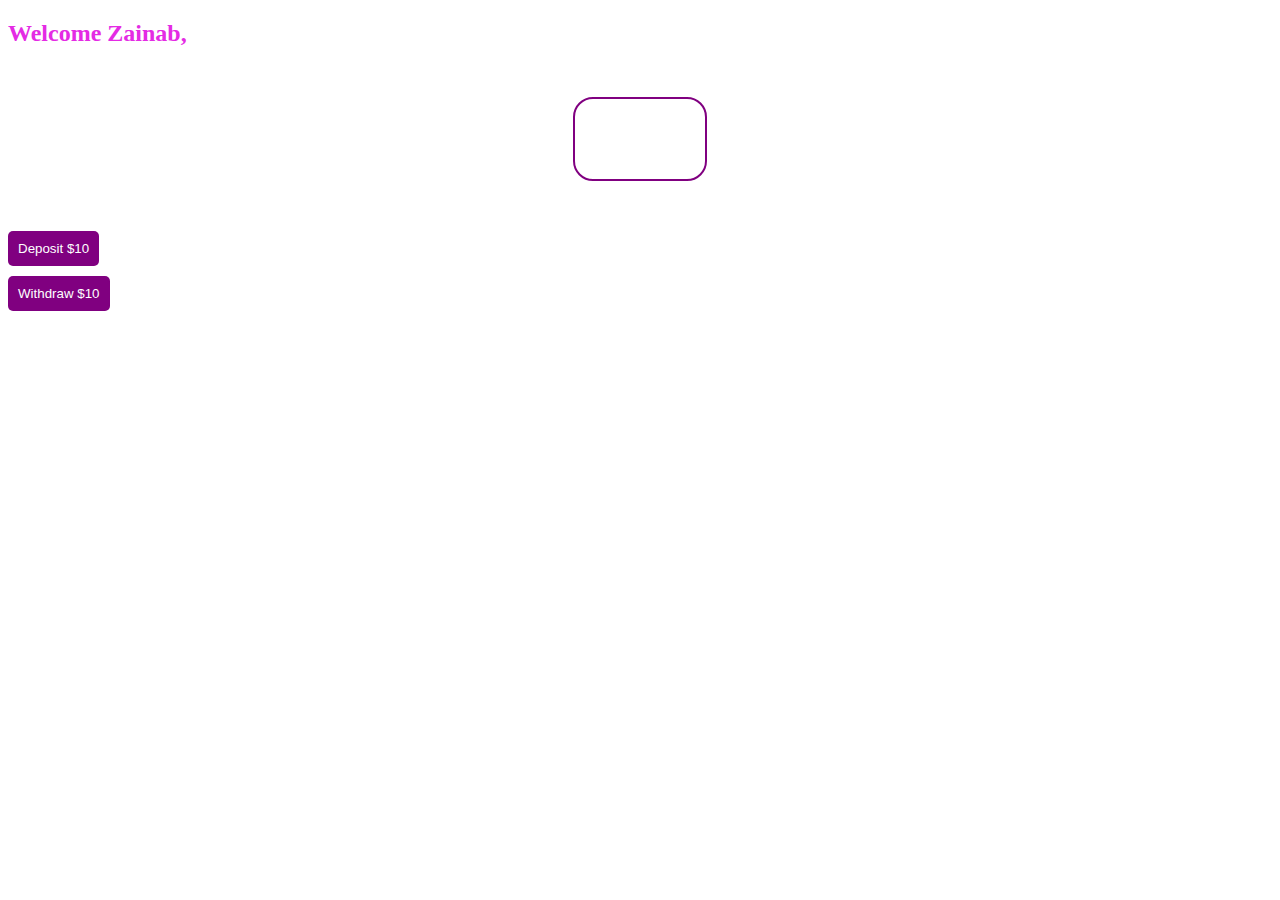
<file: index.html>
<!DOCTYPE html>
<html lang="en">
<head>
    <meta charset="UTF-8">
    <meta http-equiv="X-UA-Compatible" content="IE=edge">
    <meta name="viewport" content="width=device-width, initial-scale=1.0">
    <title>For Loop Example</title>
    <style>

        #box{
            width: 100px;
            height: 50px;
            padding: 15px;
            border: 2px solid purple;
            margin: 50px auto;
            border-radius: 20px;
        }

        #alert{
            width: 100%;
            height: 30px;
            background: #37bf;
            color: #fff;
            position: absolute;
            top: 0;
            left: 0;
            display: none;
            text-align: center;
            padding: 5px;
        }

        button{
            color: #fff;
            background: purple;
            padding: 10px;
            outline: none;
            border: none;
            border-radius: 5px;
            margin-bottom: 10px;
        }

        h2{
            color: rgb(228, 43, 228);
        }
    </style>
</head>
<body>
    <h2>Welcome Zainab,</h2>

    <div id="alert"></div>
    <div id="box"></div>

    <button onclick=deposit()>Deposit $10</button>
    <br>
    <button onclick=withdraw()>Withdraw $10</button>

    <script>
        var balance = 0;
        var alert = document.getElementById('alert');
        var box = document.getElementById('box');
        function deposit () {
            var transaction = {
                type: 'deposit',
                payload: 10
            }

            balance += 10
            box.innerHTML = '$' + balance
            console.log(transaction)

            alert.innerHTML = 'Awesome, you have just deposited $10'
            alert.style.backgroundColor = "#37bf21"
            alert.style.display = 'block'

            setTimeout(() => {alert.style.display = "none"}
            ,1000)
            
        }

        function withdraw() {
            var transaction = {
                type: 'withdrawal',
                payload: -10
            }

            balance -= 10
            box.innerHTML = '$' + balance
            console.log(transaction)

            alert.innerHTML = 'Awesome, you have just withdrawn $10'
            alert.style.backgroundColor = "red"
            alert.style.display = 'block'

            setTimeout(() => {alert.style.display = "none"}
            ,1000)
            
        }

    </script>
</body>
</html>
</file>
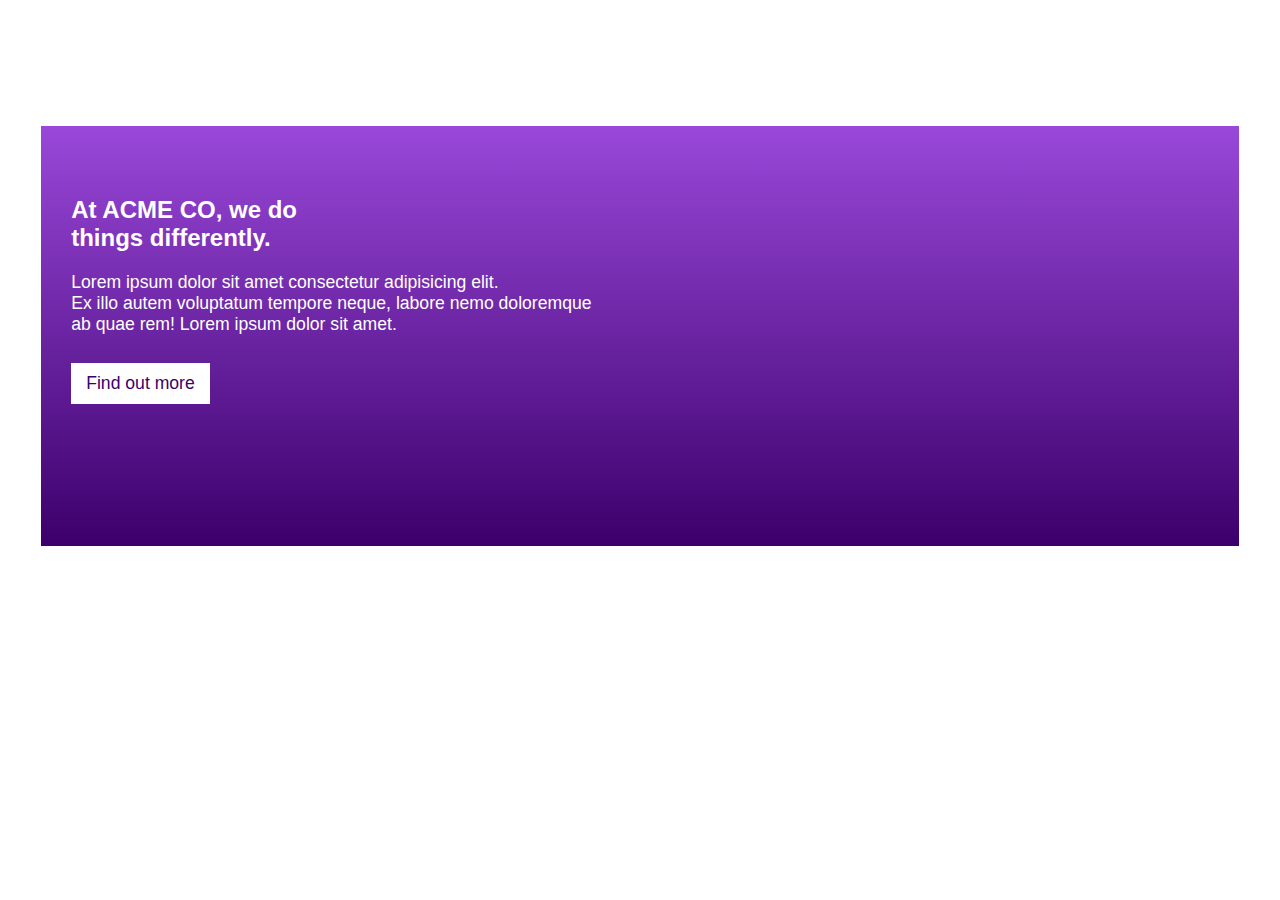
<file: acme.html>
<!DOCTYPE html>
<html lang="en">
<head>
    <meta charset="UTF-8">
    <meta http-equiv="X-UA-Compatible" content="IE=edge" shrink-to-fit="no">
    <meta name="viewport" content="width=device-width, initial-scale=1.0">
    <title>ACME</title>
    <style>
        div{
            font-family: sans-serif;
            width: 90%;
            height: 40vh;
            margin: 10% auto;
            padding: 50px 30px 10px 30px;
            background: linear-gradient( to top, #3c006b, #9948d9);
            color: white;
        }

        h1{
            font-size: 2rem;
            font-weight: 700;
            line-height: 1.1;
        }

        p{
            font-size: 1.1rem;
            font-weight: 500;
        }

        button{
            color: #3c006b;
            font-weight: 500;
            font-size: 1.1rem;
            background-color:white;
            padding: 10px 15px;
            margin-top: 10px;
            outline: none;
            border: none;
        }

        button:focus{
            outline: auto;
        }

    </style>
</head>
<body>
    <div class="box">
        <h2>At ACME CO, we do <br> things differently.</h2>
        <p>Lorem ipsum dolor sit amet consectetur adipisicing elit. <br>
        Ex illo autem voluptatum tempore neque, labore nemo doloremque  <br>
        ab quae rem! Lorem ipsum dolor sit amet.</p>
        <button>Find out more</button>
    </div>
</body>
</html>
</file>
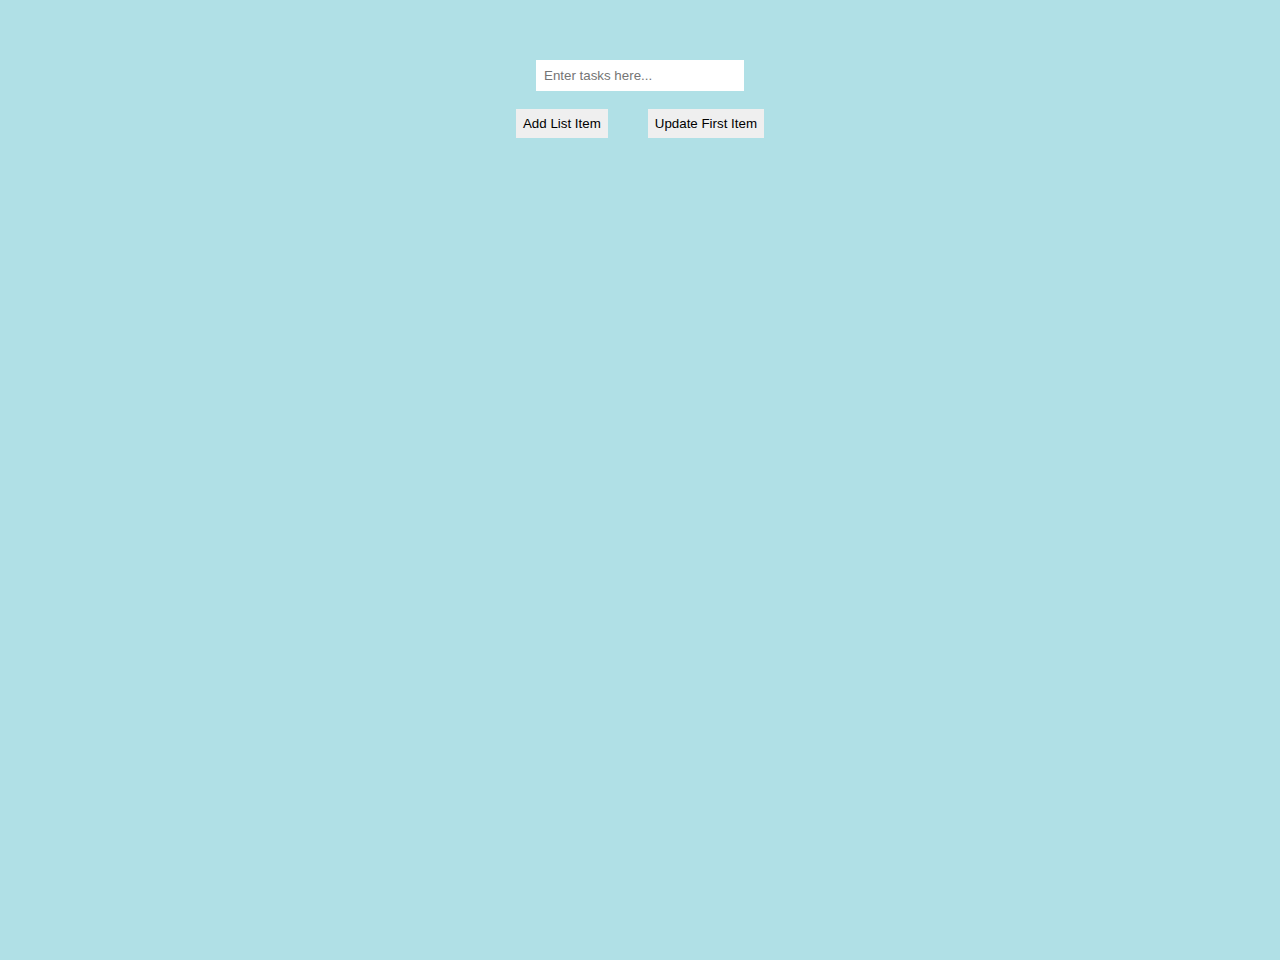
<file: Ajax_example.html>
<!DOCTYPE html>
<html lang="en">
<head>
    <meta charset="UTF-8">
    <meta http-equiv="X-UA-Compatible" content="IE=edge">
    <meta name="viewport" content="width=device-width, initial-scale=1.0">
    <title>example</title>
    <style>
        body{
            width: 100%;
            height: 100vh;
            margin: 0;
            padding-top: 60px;
            text-align: center;
            background-color: powderblue;
        }

        div.container{
            width: 50%;
            margin: auto;
            display: flex;
            flex-direction: column;
            justify-content: space-between;
            align-items: center;
        }

        input{
            width: 30%;
            padding: 8px;
            outline: none;
            border: none;
        }

        div.buttons{
            width: 45%;
            display: flex;
            justify-content: space-around;
            align-items: center;
        }
            
        button{
            padding: 7px;
            border: none;
            outline: none;
        }

        ul{
            width: 50%;
            padding: 15px;
            display: flex;
            flex-direction: column;
            justify-content: space-between;
            align-items: center;
            list-style: none;
        }

        li{
            background-color: #fff;
            width: 90%;
            padding: 7px;
            border-radius: 5px;
            margin-bottom: 5px;
        }

        @media (max-width: 1024px) {
            div.container{
                width: 90%;
            }

            input, div.buttons, ul{
                width: 80%;
            }

            div.buttons{
                flex-direction:column;
                justify-content: space-between;
            }

            button{
                width: 60%;
                margin-bottom: 5px;
            }
        }
    </style>
</head>
<body>
    <div class="container">
        <input id="todo-input" type="text" autofocus required placeholder="Enter tasks here...">
        <br>
        <div class="buttons">
            <button id="add-item">Add List Item</button>
            <button id="update-item">Update First Item</button>
        </div>
        <ul id="todo-list">

        </ul>
    </div>
    <script>
        var list = document.getElementById('todo-list');
        var input = document.getElementById('todo-input');
        var add = document.getElementById('add-item');
        var update = document.getElementById('update-item')

        var currentInputValue = '';
        input.addEventListener('input', function(e) {
            currentInputValue = e.target.value;
        }); 

        input.addEventListener('keyup', function(e) {
            if (e.keyCode === 13){
                addListItem();

                input.value = " ";
            }
        });

        // function createNewNode() {
        //     var newListElement = document.createElement('li');
        //     var textNode = document.createTextNode(currentInputValue);
        //     newListElement.appendChild(textNode);
        //     newListElement.id = "item" + (list.childElementCount + 1);

        //     return newListElement;
        // }

        

        // add.addEventListener('click', addListItem);
        add.addEventListener('click', createTODOItemAtBE);

        function addListItem() {
            if (currentInputValue !== undefined && currentInputValue !== null && currentInputValue !== '' ){
                var newListElement = createNewNode();

                list.appendChild(newListElement);
                console.log(list.childElementCount);

                input.value = " ";
            }
        }

        update.addEventListener('click', function() {
            var firstElement = list.firstElementChild;
            var newListElement = createNewNode();

            list.replaceChild(newListElement, firstElement);

            input.value = " ";
        })

        function createNewNodeDynamically(id, title) {
            var newListElement = document.createElement('li');
            var textNode = document.createTextNode(title);
            newListElement.appendChild(textNode);
            newListElement.id = id;

            return newListElement;
        }

        function getTODOItemFromBE() {
            var http = new XMLHttpRequest();
            http.onreadystatechange = function() {
                if (this.readyState === 4) {
                    if (this.status === 200) {
                        console.log('Response received');
                        console.log(this.responseText); 
                        var response = JSON.parse(this.responseText);
                        for(var i = 0; i < 10; i++){
                            list.appendChild(createNewNodeDynamically(response[i].id, response[i].title));
                        }
                    } else {
                        console.log('call failed')
                    }                 
                }
            }
            http.open('GET', 'https://jsonplaceholder.typicode.com/todos', true);
            http.send();
        }

        // getTODOItemFromBE()

        function createTODOItemAtBE() {
            //alert('Called');
            var http = new XMLHttpRequest();
            http.open('POST','https://jsonplaceholder.typicode.com/todos', true);
            http.setRequestHeader('Content-Type', 'application/json');
            http.onreadystatechange = function() {
                if (this.readyState === 4 && this.status === 201) {
                    var response = JSON.parse(this.response);
                    list.appendChild(createNewNodeDynamically(response.id, currentInputValue));
                } else{
                    console.log(response);
                }
            }
            var data = JSON.stringify({
                // "userId" : 1,
                // "id" : 1,
                "title" : currentInputValue,
                "completed" : false
            });
            http.send(data);
            input.value = "";
        }

        // OOP Example
        /* var person = {
            name: 'Zainab',
            yearOfBirth: '2001',
            job: 'Developer'
        }

        function Person(pName, pYearOfBirth, pJob) {
            this.name = pName;
            this.yearOfBirth = pYearOfBirth;
            this.job = pJob;

            this.calculateAge = function() {
                return 2021 - this.yearOfBirth;
            }
        }

        var person1 = new Person('Ajoke', 1998, 'Lawyer');

        var box = document.getElementById('box');
        var text = person1.name + ' is a ' + person1.job + '<br>' + 'She is ' + person1.calculateAge();
        console.log(person1);

        box.innerHTML = text;

         */
    </script>
</body>
</html>
</file>
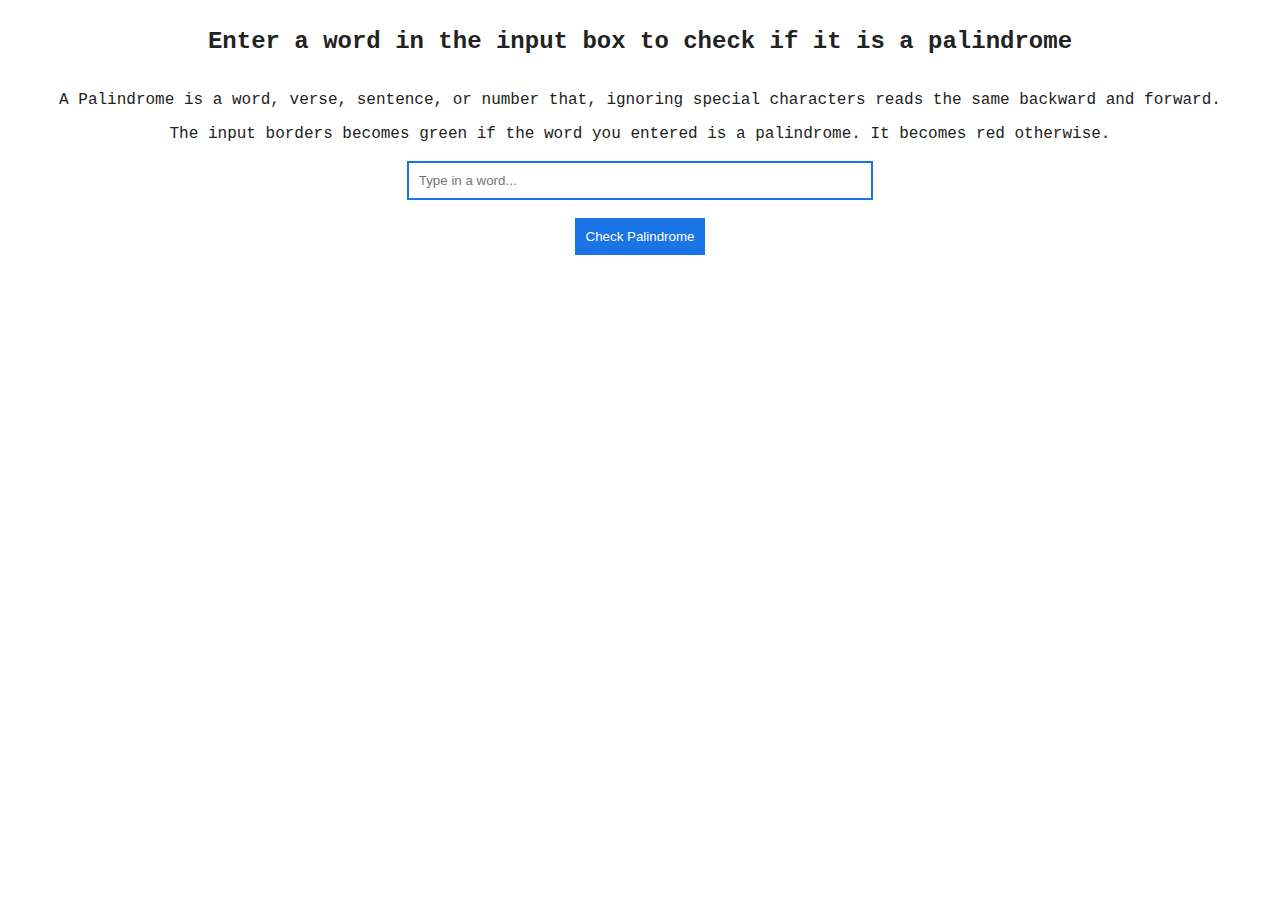
<file: check_palindrome.html>
<!DOCTYPE html>
<html lang="en">
<head>
    <meta charset="UTF-8">
    <meta http-equiv="X-UA-Compatible" content="IE=edge">
    <meta name="viewport" content="width=device-width, initial-scale=1.0">
    <title>Palindrome</title>
    <style>
        body{
            font-family:'Courier New', Courier, monospace;
            display: flex;
            flex-direction: column;
            justify-content: center;
            align-items: center;
        }

        input{
            width: 35%;
            padding: 10px;
            outline: none;
            border: 2px solid #1a74e5;
            color: #1a74e5;
        }

        h2, p, span{
            color: #222;
            text-align: center;
        }

        button{
            padding: 10px;
            outline: none;
            border: 1px solid #1a74e5;
            color: white;
            background: #1a74e5;
        }

        button:hover{
            background: #1666c7;
        }
    </style>
</head>
<body>
    <h2>Enter a word in the input box to check if it is a palindrome</h2>
    <p>A Palindrome is a word, verse, sentence, or number that, ignoring special characters reads the same backward and forward.</p>
    <span>The input borders becomes green if the word you entered is a palindrome. It becomes red otherwise.</span>
    <br>
    <input type="text" autofocus required placeholder="Type in a word..." id="input">
    <br>
    <button onclick="checkPalindrome()">Check Palindrome</button>

    <script>
        function checkPalindrome() {
            var str = document.getElementById('input').value;
            const regex = /[\W_]/g;
            const cleaned = str.toLowerCase().replace(regex, '');
            const len = cleaned.length;

            for (let i = 0; i < len / 2; i++){
                console.log("Checking...")
                if (cleaned[i] !== cleaned[len - 1 - i]) {
                    document.getElementById('input').style.border = "1px solid red";
                    return false;
                }else{
                    document.getElementById('input').style.border = "1px solid green";
                }
            }
            return true;
        };   
    </script>
</body>
</html>
</file>
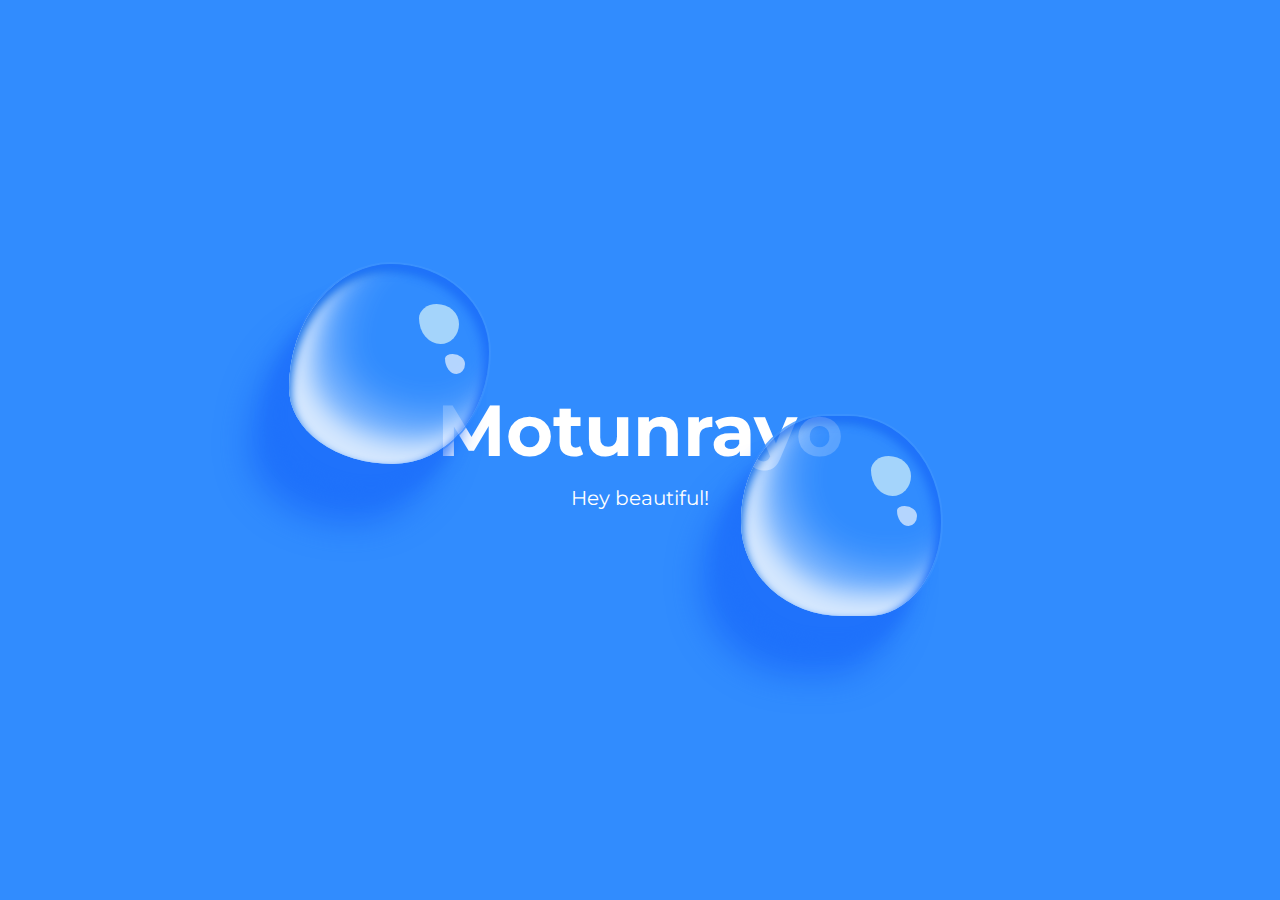
<file: drop-morphism.html>
<!DOCTYPE html>
<html lang="en">
<head>
    <meta charset="UTF-8">
    <meta http-equiv="X-UA-Compatible" content="IE=edge">
    <meta name="viewport" content="width=device-width, initial-scale=1.0">
    <title>Dropmorphism</title>
    <link rel="shortcut icon" type="image/jpg" href="zaenab.jpg">
    <style>
        @import url('https://fonts.googleapis.com/css2?family=Montserrat:wght@100&display=swap');

        body{
            height: 100vh;
            margin: 0;
            display: grid;
            place-items: center;
            background: linear-gradient(to right, #12c2e9, #c471ed, #f64f59);
            background: #318cfe;
            font-family: 'Montserrat', sans-serif;
        }

        .c{
            position: relative;
        }

        .text-c{
            display:grid;
            place-items: center;
        }

        .drop{
            position: absolute;
            height: 200px;
            width: 200px;
            background: #54abfb;
            border-radius: 51% 49% 48% 52%/ 62% 44% 56% 38%;
            opacity: 0.8;
            border: 2px solid #3d93ff;
        }

        .drop:before{
            content: "";
            position: absolute;
            height: 100%;
            width: 100%;
            background: #318cfe;
            border-radius: 51% 49% 48% 52%/ 62% 44% 56% 38%;
            box-shadow: -20px 30px 16px #1b6cfb, -40px 60px 32px #1b6cfb,
             inset -6px 6px 10px #1b6cfb, inset 2px 6px 10px #1a74e5,
             inset 20px -20px 22px white, inset 40px -40px 44px #a8ceff; 
        }

        .drop::after{
            content: "";
            position: absolute;
            height: 40px;
            width: 40px;
            background: #e6fdfb;
            border-radius: 44% 56% 46% 54% / 36% 50% 50% 64%;
            left: 130px;
            top: 40px;
            box-shadow: 16px 40px 0 -10px white;
            opacity: 0.8;
        }

        .drop1{
            left: -150px;
            top: -120px;
        }

        .drop2{
            right: -100px;
            bottom: -100px;
            z-index: -1;
            border-radius: 46% 50% 39% 54% / 56% 57% 50% 50%;
        }

        .drop2::before{
            border-radius: 46% 50% 39% 54% / 56% 57% 50% 50%;
        }

        h1{
            font-size: 72px;
            color: white;
            line-height: 0;
            z-index: -3;
        }

        p{
            line-height: 0;
            color: white;
            font-size: 20px;
        }
    </style>
</head>
<body>
    <div class="c">
        <div class="drop drop1"></div>
        <div class="drop drop2"></div>
        <div class="text-c">
            <h1>Motunrayo</h1>
            <p title="This is for Hafsah">Hey beautiful!</p>
        </div>
    </div>
</body>
</html>
</file>
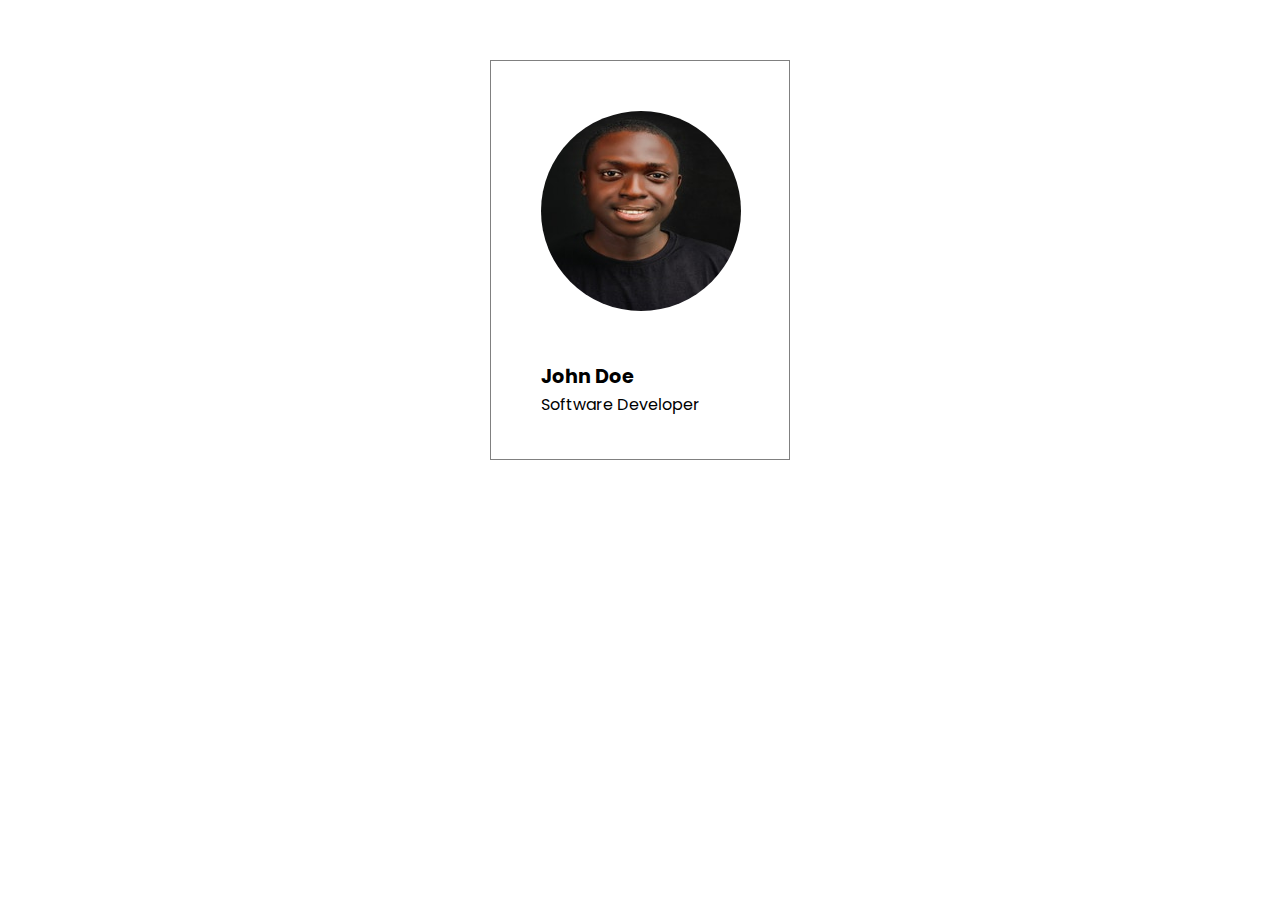
<file: imagecardexample.html>
<!DOCTYPE html>
<html lang="en">
<head>
    <meta charset="UTF-8">
    <meta http-equiv="X-UA-Compatible" content="IE=edge">
    <meta name="viewport" content="width=device-width, initial-scale=1.0">
    <title>Welcome</title>
    <style>
        @import url('https://fonts.googleapis.com/css2?family=Poppins&display=swap');

        *{
            box-sizing: border-box;
            font-family: 'Poppins', sans-serif;
        }

        div.container{
            width: 300px;
            margin: 60px auto;
            height: 400px;
            padding: 50px;
            border: 1px solid grey;
            position: relative;
        }

        .content{
            width: 100%;
            margin: auto;
            height: 100%;
        }

        .img{
            width: 200px;
            height: 200px;
            border-radius: 50%;
        }

        .overlay{
            width: 100%;
            height: 100%;
            position: absolute;
            top: 0;
            left: 0;
            background-image: url('johndoe.jpg');
            background-repeat: no-repeat;
            background-size: cover ;
            background-position: center;
            display: none;
        }

        .purple{
            width:100%;
            margin: 0;
            height: 100%;
            background-color: rgba(30, 6, 84, 0.75);
            padding: 20px 40px;
            display: flex;
            justify-content: flex-start;
            align-items: flex-end;
        }

        .name{
            font-weight: 700;
            font-size: 1.2rem;
            margin-bottom: -15px;

        }

        .name2{
            font-weight: 700;
            font-size: 1.2rem;
            margin-bottom: -15px;
            color: #fff;
        } 
        
        .job2{
            color: #fff;
        }
    </style>
</head>
<body>
    <div class="container">
        <div class="content">
            <img src="johndoe.jpg" alt="image" class="img">
            <br>
            <br>
            <h3 class="name">John Doe</h3>
            <p class="job">Software Developer</p>
        </div>
        <div class="overlay">
            <div class="purple">
                <div class="title">
                    <h3 class="name2">John Doe</h3>
                    <p class="job2">Software Developer</p>
                </div>
            </div>
        </div>
    </div>


    <script>
        var container = document.querySelector('.container');
        const overlay = document.querySelector('.overlay');
        const content = document.querySelector('.content');
        container.addEventListener('mouseenter', function () {
            content.style.display = "none";
            overlay.style.display = "block";
        })

        container.addEventListener('mouseleave', function() {
            content.style.display = "block"
            overlay.style.display = "none";
        })
    </script>
</body>
</html>
</file>
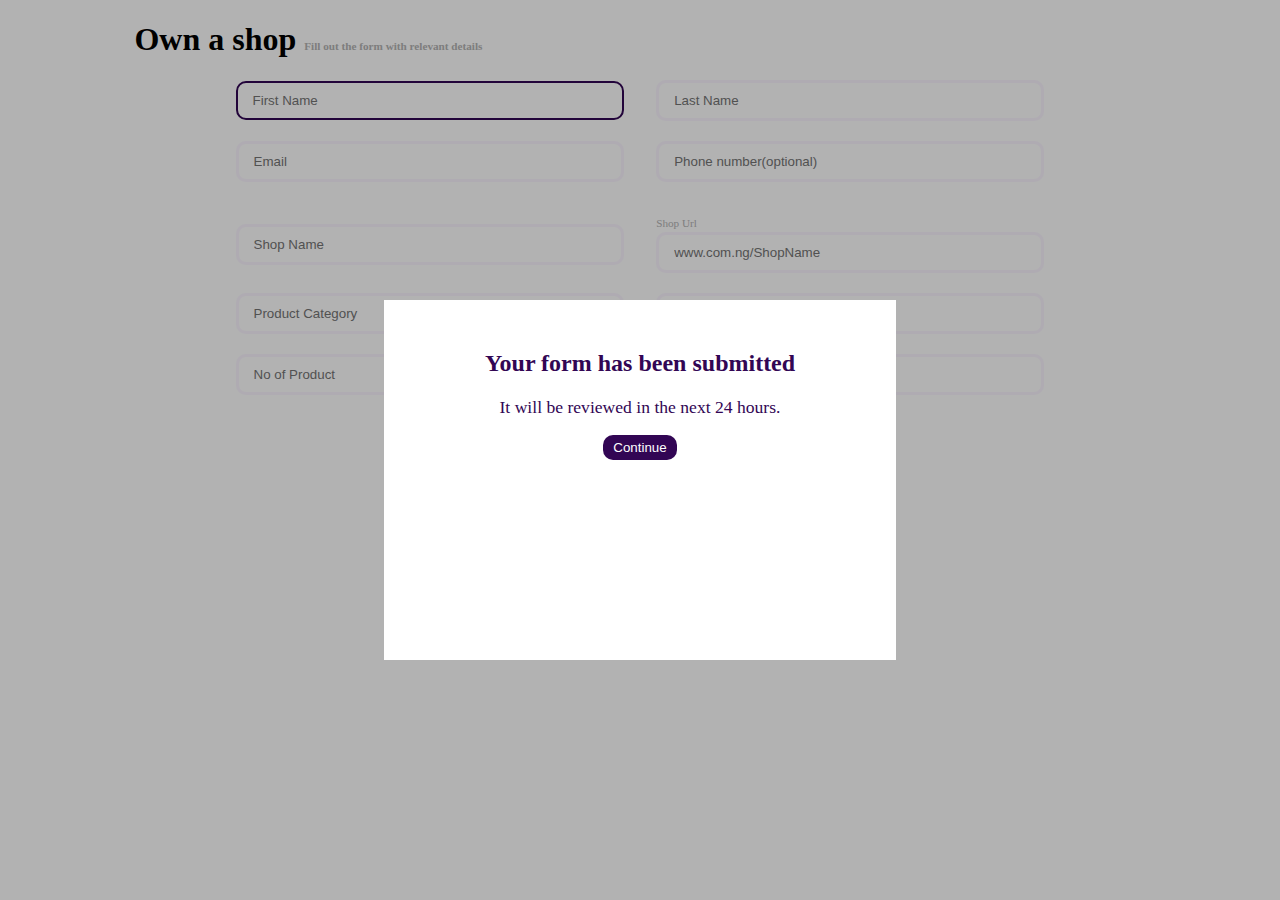
<file: modaltest.html>
<!DOCTYPE html>
<html lang="en">
<head>
    <meta charset="UTF-8">
    <meta http-equiv="X-UA-Compatible" content="IE=edge">
    <meta name="viewport" content="width=device-width, initial-scale=1.0">
    <title>Document</title>
    <style>
        * {
            box-sizing: border-box;
            list-style: none;
            text-decoration: none;
        }
    
        section {
            width: 80%;
            margin: auto;
        }
    
        h1 {
            font-size: 2rem;
            font-weight: 600;
        }
    
        span {
            display: inline-block;
            font-size: 0.7rem;
            color: #b4b4b4;
        }
    
        form {
            width: 80%;
            margin: auto;
            display: flex;
            flex-direction: column;
            justify-content: space-between;
            align-items: center;
        }
    
        div.input {
            width: 100%;
            display: flex;
            flex-direction: row;
            justify-content: space-between;
            align-items: center;
            margin-bottom: 10px;
        }
    
        input {
            color: #320654;
            border: 3px solid rgba(239, 218, 255, 0.28);
            ;
            border-radius: 10px;
            outline: none;
            padding: 10px;
            padding-left: 15px;
            margin-bottom: 10px;
        }
    
        input:focus {
            border: 2px solid #320654;
        }
    
        input.half-width,
        div.shop-url {
            width: 48%;
        }
    
        input.full-width {
            width: 100%;
        }
    
        div.button {
            text-align: center;
        }
    
        .btn {
            width: 50%;
            margin: 10px auto;
            padding: 10px;
            color: #fff;
            background-color: #eda601;
            border-radius: 10px;
            border: none;
            outline: none;
        }
    
        .btn:hover {
            background-color: #fab106;
        }
    
        .url {
            display: block;
            color: #b4b4b4;
            margin-bottom: 3px;
        }
    
        .first {
            margin-bottom: 15px;
        }
    
        h2 {
            color: #320654;
            font-size: 1.5rem;
        }
    
        p {
            color: #320654;
            font-size: 1.1rem;
        }
    
        button {
            color: #fff;
            background-color: #320654;
            padding: 5px 10px;
            border: none;
            outline: none;
            border-radius: 10px;
    
        }
    
        div.background {
            top: 0;
            left: 0;
            position: fixed;
            background: rgba(0, 0, 0, 0.3);
            width: 100%;
            height: 100%;
        }
    
        div.modal {
            width: 40%;
            margin: 300px auto;
            height: 40vh;
            background: #fff;
            padding: 30px 50px;
            text-align: center;
        }
    
        @media (max-width:768px) {
            div.input {
                flex-direction: column;
            }
    
            input.half-width,
            div.shop-url {
                width: 100%;
            }

            div.modal{
                width: 80%;
                margin: 150px auto;
                height: 50vh;
            }
        }
    </style>
</head>
<body>
        <section>
            <h1>Own a shop <span>Fill out the form with relevant details</span></h1>
            <div class="row">
                <form action="#" class="first">
                    <div class="input">
                        <input v-model="fname" type="text" placeholder="First Name" autofocus required class="half-width">
                        <input v-model="lname" type="text" placeholder="Last Name" autofocus required class="half-width">
                    </div>
                    <div class="input">
                        <input v-model="email" type="email" placeholder="Email" autofocus required class="half-width">
                        <input v-model="phone" type="tel" placeholder="Phone number(optional)" autofocus required
                            class="half-width">
                    </div>
                </form>
    
                <form action="#">
                    <div class="input">
                        <input v-model="sname" type="text" placeholder="Shop Name" autofocus required class="half-width">
                        <div class="shop-url">
                            <span class="url">Shop Url</span>
                            <input v-model="surl" type="text" placeholder="www.com.ng/ShopName" autofocus required
                                class="full-width">
                        </div>
                    </div>
                    <div class="input">
                        <input v-model="pcategory" type="text" placeholder="Product Category" autofocus required
                            class="half-width">
                        <input v-model="ptype" type="text" placeholder="Type of Product" autofocus required
                            class="half-width">
                    </div>
                    <div class="input">
                        <input v-model="pno" type="number" placeholder="No of Product" autofocus required
                            class="half-width">
                        <input v-model="address" type="text" placeholder="Address" autofocus required class="half-width">
                    </div>
                </form>
    
                <div class="button">
                    <button class="btn"> <a href="modal.html">Register Now</a></button>
                </div>
            </div>
        </section>
    
        <div class="background">
            <div class="modal">
                <i class="bi bi-"></i>
                <h2>Your form has been submitted</h2>
                <p>It will be reviewed in the next 24 hours.</p>
                <button>Continue</button>
            </div>
        </div>    
</body>
</html>
</file>
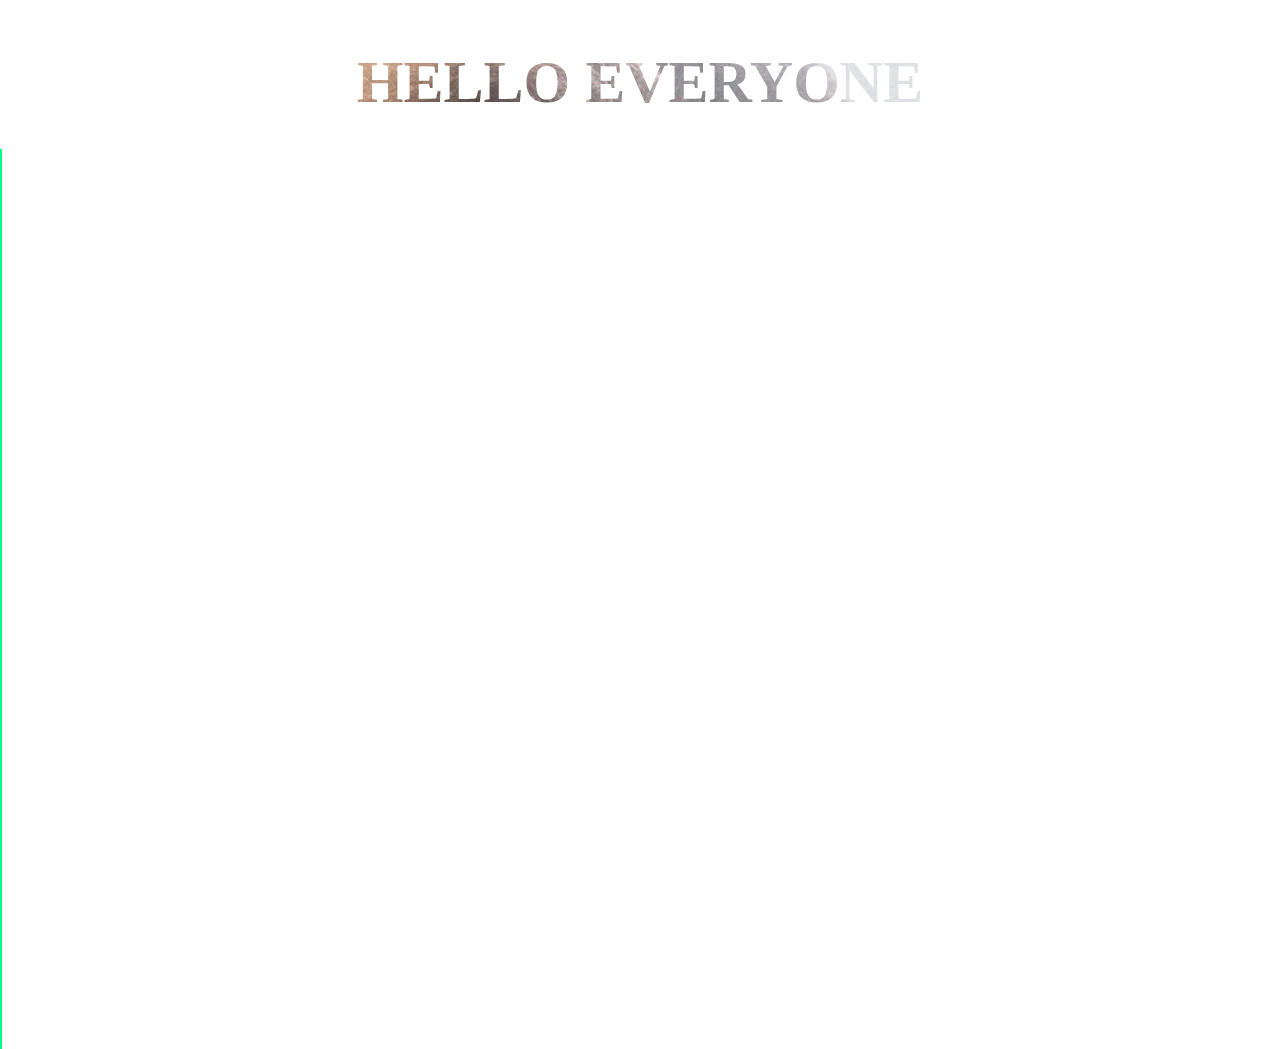
<file: text-style.html>
<!DOCTYPE html>
<html lang="en">
<head>
    <meta charset="UTF-8">
    <meta http-equiv="X-UA-Compatible" content="IE=edge">
    <meta name="viewport" content="width=device-width, initial-scale=1.0">
    <title>CSS Text Effect</title>
    <style>
        body{
            display: flex;
            justify-content: center;
            align-items: center;
            max-height: 100vh;
            background: #fff;
        }

        h1{
            background-image: url('zaenab.jpg');
            color: transparent;
            -moz-background-clip: text;
            -webkit-background-clip: text;
            font-size: 60px;
        }

        h2{
            position: relative;
            font-size: 14vw;
            color: #fff;
            text-transform: uppercase;
        }

        h2::before{
            content: attr(data-text);
        }

        h2[data-text]{
            position: absolute;
            top: 0;
            left: 0;
            width: 0;
            height: 100%;
            color: #01fe87;
            -webkit-text-stroke: 0.3vw #383d52;
            border-right: 2px solid #01fe87;
            overflow: hidden;
            animation: animate 6s linear infinite;
        }

        @keyframes animate{
            0%, 10%, 100%{
                width: 0;
            }

            70%, 90%{
                width: 100%;
            }
        }
    </style>
</head>
<body>
    <h1>HELLO EVERYONE</h1>
    <h2 data-text="Yusuf ">Hafsah Motunrayo</h2>
</body>
</html>
</file>
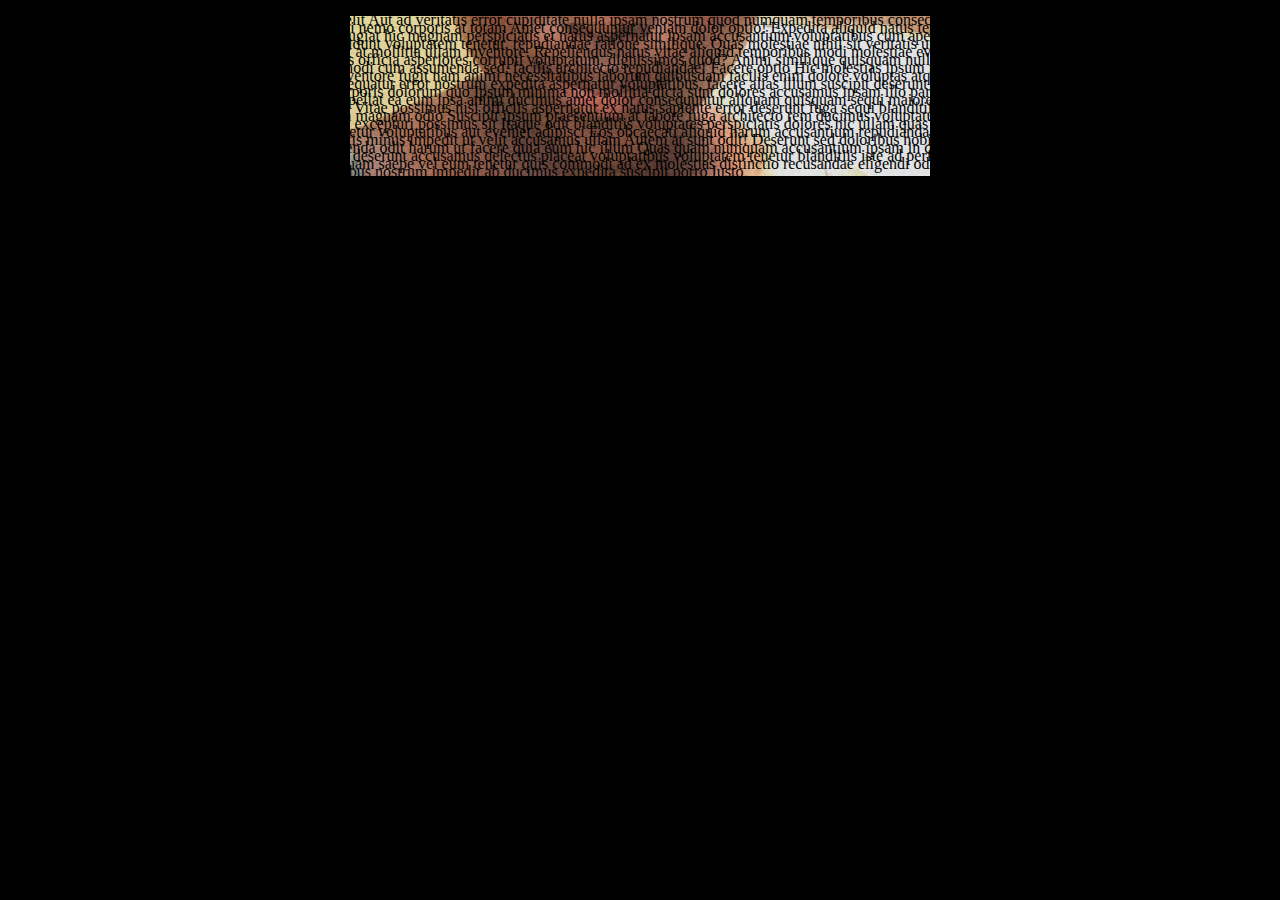
<file: textonimage.html>
<!DOCTYPE html>
<html lang="en">
<head>
    <meta charset="UTF-8">
    <meta http-equiv="X-UA-Compatible" content="IE=edge">
    <meta name="viewport" content="width=device-width, initial-scale=1.0">
    <title>image/text</title>
    <style>
        body{
            background: black;
            overflow: hidden;
        }
        p{
            background: url('zaenab.jpg');
            background-repeat: no-repeat;
            background-position: center;
            line-height: 0.5rem;
            border-radius: 20%;
        }
    </style>
</head>
<body>
    <p id="text">
        Lorem ipsum dolor sit, amet consectetur adipisicing elit Aut ad veritatis error
        cupiditate nulla ipsam nostrum quod numquam temporibus consectetur consequatur
        explicabo atque molestiae neque velit sint exercitationem pariatur nesciunt minus 
        quasi nemo corporis at totam Amet consequuntur veniam dolor optio! Expedita aliquid natus
        tempore doloribus recusandae vitae soluta nostrum amet ut mollitia rem. Minima blanditiis 
        ipsa tenetur fugiat hic magnam perspiciatis et natus aspernatur ipsam accusantium voluptatibus
        cum aperiam in enim adipisci earum ipsum omnis soluta non error nemo ab. Officia placeat 
        dignissimos earum incidunt voluptatem tenetur, repudiandae ratione similique. Quas molestiae 
        nihil sit veritatis unde blanditiis, doloribus facilis ipsam laudantium quod, sint reiciendis
        minima velit consectetur repellat at mollitia ullam inventore. Repellendus natus vitae aliquid
        temporibus modi molestiae eveniet et, numquam alias, aliquam pariatur rerum repellat ipsam
        necessitatibus sequi praesentium facilis officia asperiores corrupti voluptatum, dignissimos
        quod? Animi similique quisquam nulla alias placeat eum nostrum rerum repellendus? Eligendi 
        rem similique autem laborum quod ea commodi cum assumenda sed, facilis architecto repudiandae!
        Facere optio Hic molestias ipsum natus libero odit tempora iure nihil voluptatum nesciunt
        possimus qui saepe quos nemo Distinctio inventore fugit nam animi necessitatibus laborum
        quibusdam facilis enim dolore voluptas atque quia tempora magni optio nemo sapiente voluptatum
        omnis iste id Ex atque culpa et fuga consequatur error nostrum expedita aspernatur voluptatibus,
        facere alias illum suscipit deserunt architecto rem a at quia Neque facere eligendi ducimus
        a asperiores et doloribus porro reiciendis corporis dolorum quo Ipsum minima non mollitia
        dicta sunt dolores accusamus ipsam illo pariatur reiciendis illum alias praesentium earum
        nesciunt corrupti cupiditate harum quasi quidem A repellat ea eum ipsa  animi ducimus amet
        dolor consequuntur aliquam quisquam sequi maiores odit perspiciatis labore aperiam vel rerum
        velit tenetur illo deserunt officia iste Quis in iste vero nihil Vitae possimus nisi officiis
        aspernatur ex natus sapiente error deserunt fuga sequi blanditiis temporibus necessitatibus dicta
        inventore voluptatibus mollitia ipsam quidem doloremque enim magnam odio Suscipit ipsum
        praesentium at labore fuga architecto rem ducimus voluptatum sed sit  ipsa laboriosam itaque
        harum exercitationem dolor facere Tenetur quod adipisci qui excepturi possimus sit Itaque 
        odit blanditiis voluptates perspiciatis dolores hic ullam quas dolorem minus doloribus placeat
        facilis cumque numquam vitae provident alias facere ratione consectetur voluptatibus aut eveniet 
        adipisci Eos obcaecati aliquid harum accusantium repudiandae natus rem nemo assumenda voluptates 
        fugit expedita provident eaque sunt amet alias porro veritatis minus impedit ut velit accusamus 
        ullam Autem at sunt odit! Deserunt sed doloribus nobis facilis dolorum iure laudantium a error 
        minus itaque suscipit nostrum repellendus sint enim, assumenda odit harum ut facere quia eum hic
        illum Quas quam numquam accusantium ipsam in quaerat quibusdam laudantium laboriosam deserunt
        libero atque dolor Neque eligendi consequatur Totam deserunt accusamus delectus placeat voluptatibus
        voluptatem tenetur blanditiis iste ad perferendis, quis nobis dolorum at dolore In aperiam pariatur
        quisquam cumque perferendis inventore aliquam saepe vel eum tenetur quis commodi ad ex molestias
        distinctio recusandae eligendi odit laudantium sint Quasi architecto blanditiis distinctio ipsam 
        necessitatibus ipsa aperiam voluptatibus nostrum impedit ab ducimus expedita suscipit porro Iusto 
    </p>
</body>
</html>
</file>
